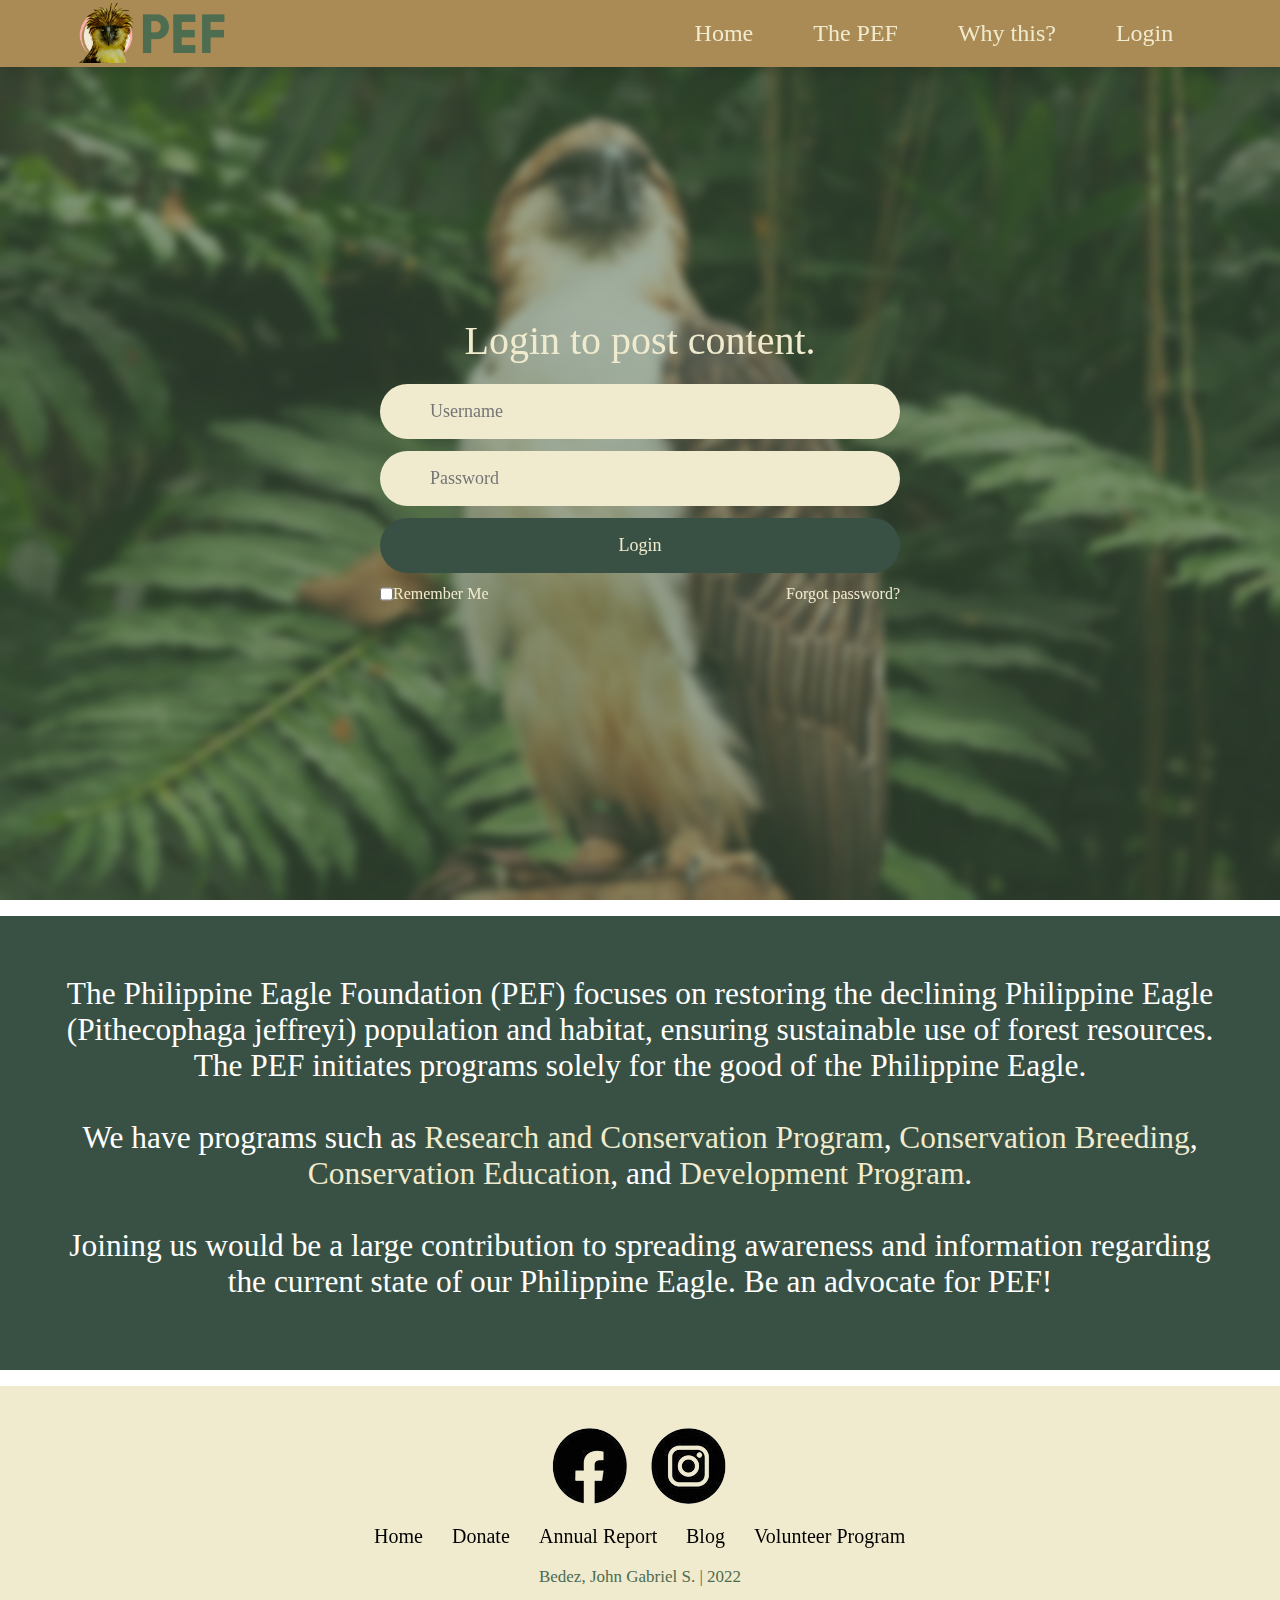
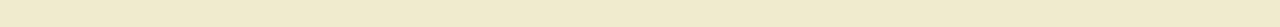
<file: index.html>
<!DOCTYPE html>
<html lang="en">
<html>
	<head>
		<meta charset="UTF-8">
		<meta http-equiv="X-UA-Compatible" content="IE-edge">
		<meta name="viewport" content="width=device-width, initial-scale=1.0"/>
		<title>Login | PEF</title>
		
		<link rel="stylesheet" href="styles/style_login.css">
		<link rel="icon" type="image/x-icon" href="images/icon.png">

		<link rel="stylesheet" media="screen" href="https://fontlibrary.org//face/glacial-indifference" type="text/css"/>
	</head>

	<body>
		<header>
			<a href="#" class="logo"><img src="images/logo.png" width="150px" alt="PEF Logo"></a>

			<nav>
				<ul>
					<li><a href="files/home.html">Home</a></li>
					<li><a href="files/pef.html">The PEF</a>
						<ul>
							<li><a href="files/pef.html">About Us</a></li>
							<li><a href="files/pef.html">History</a></li>
						</ul>
					</li>
					<li><a href="files/why.html">Why this?</a></li>
					<li><a href="index.html">Login</a></li>
				</ul>
			</nav>
		</header>

		<section class="login">
			<div class="wrapper"> 
				<div class="container">
					<h2 id="alert"></h2>
					<h1 class="text">Login to post content.</h1>
					<form id="form">
						<div class="input-field">
							<input type="text" class="input" placeholder="Username" id="username">
						</div>
				
						<div class="input-field">
							<input type="password" class="input" placeholder="Password" id="password">
						</div>
				
						<div class="input-field">
							<input type="submit" class="submit" value="Login" id="login" onsubmit="return validated()">
						</div>
					</form>

					<div class="two-col">
						<div class="left">
					   		<input type="checkbox" name="" id="check">
					   		<label for="check">Remember Me</label>
						</div>
						<div class="right">
							<label><a href="#">Forgot password?</a></label>
						</div>
					</div>

				</div>
			</div>
		</section>

		<section class="intro">
			<div class="text">
				<h1>The Philippine Eagle Foundation (PEF) focuses on restoring the declining Philippine Eagle (Pithecophaga jeffreyi) population and habitat, ensuring sustainable use of forest resources. The PEF initiates programs solely for the good of the Philippine Eagle. <br> <br> We have programs such as <a href="https://www.philippineeaglefoundation.org/conservation-services">Research and Conservation Program</a>, <a href="https://www.philippineeaglefoundation.org/conservation-breeding-2">Conservation Breeding</a>, <a href="https://www.philippineeaglefoundation.org/education">Conservation Education</a>, and <a href="https://www.philippineeaglefoundation.org/conservation-services">Development Program</a>. <br> <br>Joining us would be a large contribution to spreading awareness and information regarding the current state of our Philippine Eagle. Be an advocate for PEF!</h1>
			</div>
		</section>

		<footer>
			<div class="icons">
				<a href="https://www.facebook.com/phileaglefdn"><img id="fb" src="images/img_trans.png" width="1" height="1"></a>
				<a href="https://www.instagram.com/phileaglefdn/"><img id="ig" src="images/img_trans.png" width="1" height="1"></a></a>
			</div>

			<ul class="list">
				<li>
					<a href="#" class="hvr-grow">Home</a>
				</li>
				<li>
					<a href="https://www.philippineeaglefoundation.org/donate" class="hvr-grow">Donate</a>
				</li>
				<li>
					<a href="https://www.philippineeaglefoundation.org/annual-report-newsletter" class="hvr-grow">Annual Report</a>
				</li>
				<li>
					<a href="https://www.philippineeaglefoundation.org/resources" class="hvr-grow">Blog</a>
				</li>
				<li>
					<a href="https://www.philippineeaglefoundation.org/volunteer" class="hvr-grow">Volunteer Program</a>
				</li>
			</ul>

			<p class="copyright"> 
				Bedez, John Gabriel S. | 2022
			</p>
		</footer>
		<script src="scripts/scripts.js"></script>
	</body>

</html>
</file>
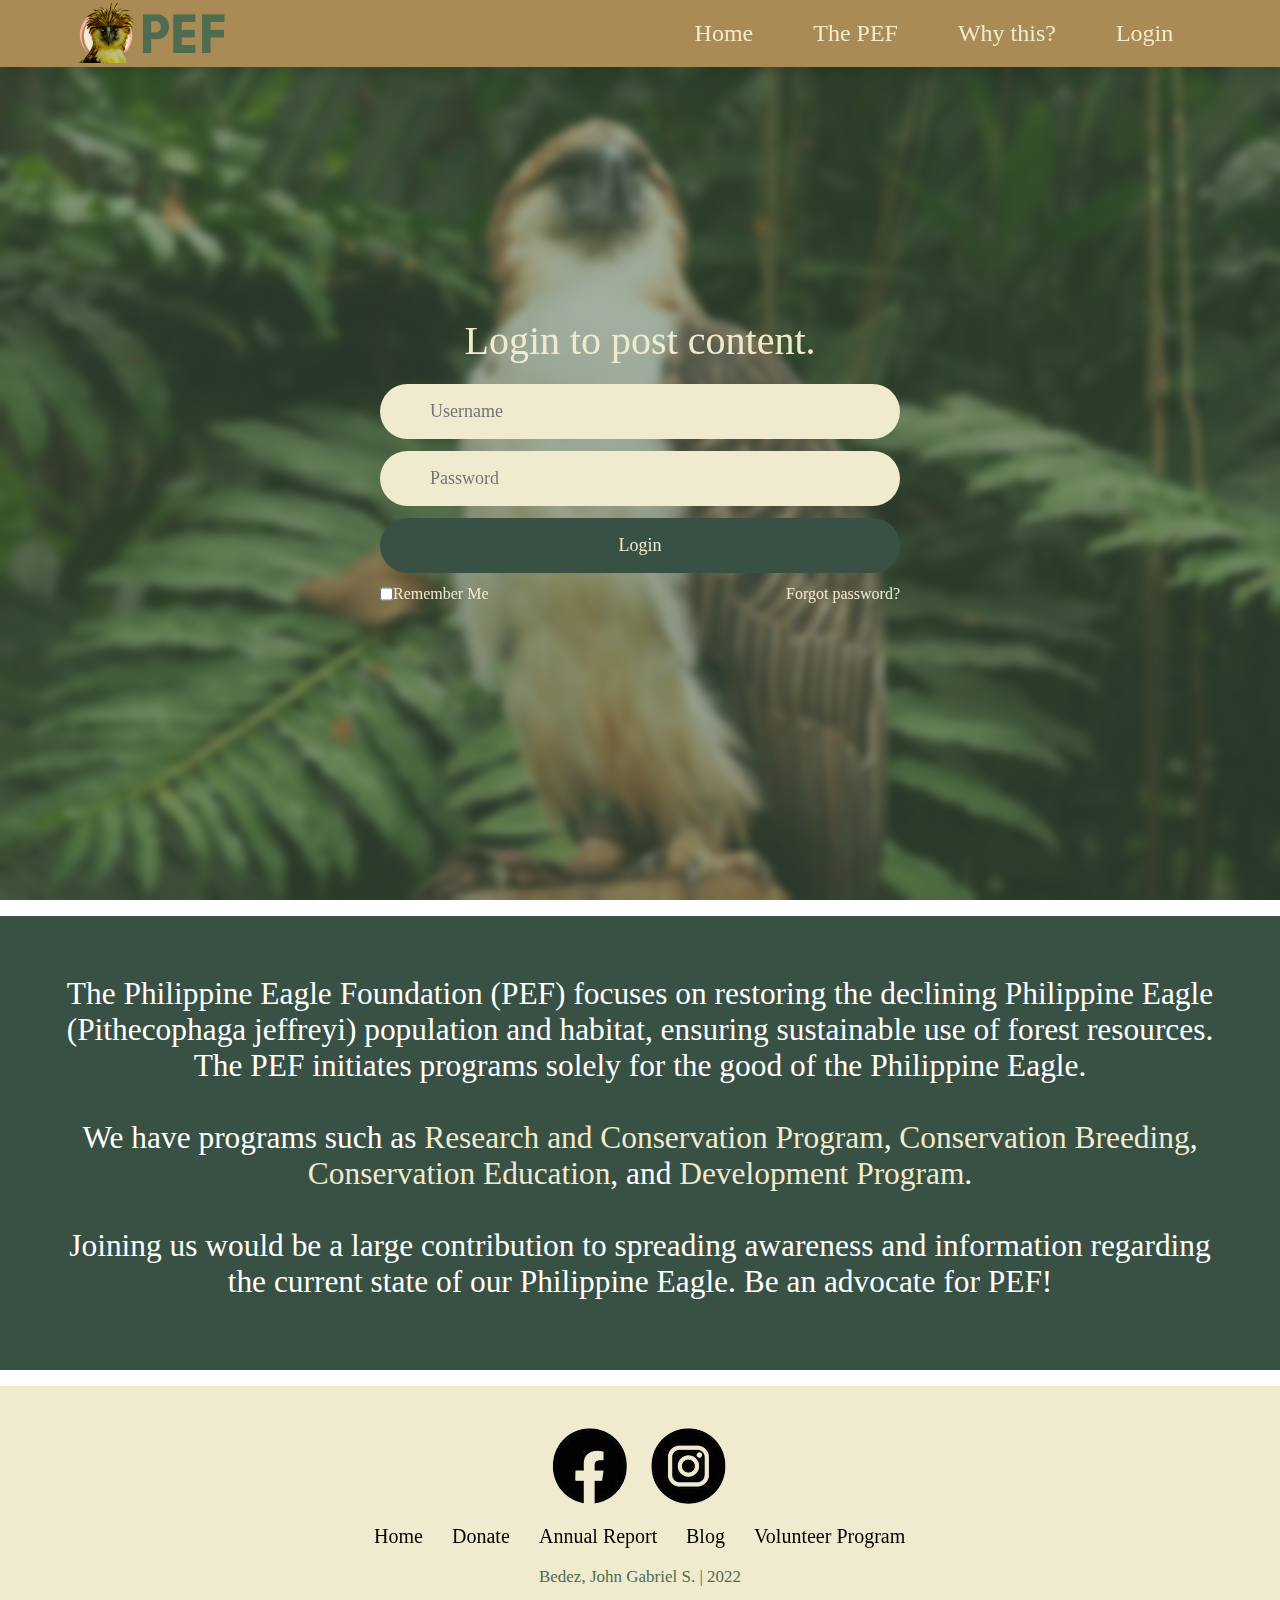
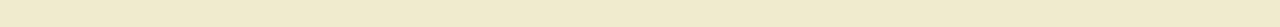
<file: login.html>
<!DOCTYPE html>
<html lang="en">
<html>
	<head>
		<meta charset="UTF-8">
		<meta http-equiv="X-UA-Compatible" content="IE-edge">
		<meta name="viewport" content="width=device-width, initial-scale=1.0"/>
		<title>Login | PEF</title>
		
		<link rel="stylesheet" href="styles/style_login.css">
		<link rel="icon" type="image/x-icon" href="images/icon.png">

		<link rel="stylesheet" media="screen" href="https://fontlibrary.org//face/glacial-indifference" type="text/css"/>
	</head>

	<body>
		<header>
			<a href="#" class="logo"><img src="images/logo.png" width="150px" alt="PEF Logo"></a>

			<nav>
				<ul>
					<li><a href="files/home.html">Home</a></li>
					<li><a href="files/pef.html">The PEF</a>
						<ul>
							<li><a href="files/pef.html">About Us</a></li>
							<li><a href="files/pef.html">History</a></li>
						</ul>
					</li>
					<li><a href="files/why.html">Why this?</a></li>
					<li><a href="login.html">Login</a></li>
				</ul>
			</nav>
		</header>

		<section class="login">
			<div class="wrapper"> 
				<div class="container">
					<h2 id="alert"></h2>
					<h1 class="text">Login to post content.</h1>
					<form id="form">
						<div class="input-field">
							<input type="text" class="input" placeholder="Username" id="username">
						</div>
				
						<div class="input-field">
							<input type="password" class="input" placeholder="Password" id="password">
						</div>
				
						<div class="input-field">
							<input type="submit" class="submit" value="Login" id="login" onsubmit="return validated()">
						</div>
					</form>

					<div class="two-col">
						<div class="left">
					   		<input type="checkbox" name="" id="check">
					   		<label for="check">Remember Me</label>
						</div>
						<div class="right">
							<label><a href="#">Forgot password?</a></label>
						</div>
					</div>

				</div>
			</div>
		</section>

		<section class="intro">
			<div class="text">
				<h1>The Philippine Eagle Foundation (PEF) focuses on restoring the declining Philippine Eagle (Pithecophaga jeffreyi) population and habitat, ensuring sustainable use of forest resources. The PEF initiates programs solely for the good of the Philippine Eagle. <br> <br> We have programs such as <a href="https://www.philippineeaglefoundation.org/conservation-services">Research and Conservation Program</a>, <a href="https://www.philippineeaglefoundation.org/conservation-breeding-2">Conservation Breeding</a>, <a href="https://www.philippineeaglefoundation.org/education">Conservation Education</a>, and <a href="https://www.philippineeaglefoundation.org/conservation-services">Development Program</a>. <br> <br>Joining us would be a large contribution to spreading awareness and information regarding the current state of our Philippine Eagle. Be an advocate for PEF!</h1>
			</div>
		</section>

		<footer>
			<div class="icons">
				<a href="https://www.facebook.com/phileaglefdn"><img id="fb" src="images/img_trans.png" width="1" height="1"></a>
				<a href="https://www.instagram.com/phileaglefdn/"><img id="ig" src="images/img_trans.png" width="1" height="1"></a></a>
			</div>

			<ul class="list">
				<li>
					<a href="#" class="hvr-grow">Home</a>
				</li>
				<li>
					<a href="https://www.philippineeaglefoundation.org/donate" class="hvr-grow">Donate</a>
				</li>
				<li>
					<a href="https://www.philippineeaglefoundation.org/annual-report-newsletter" class="hvr-grow">Annual Report</a>
				</li>
				<li>
					<a href="https://www.philippineeaglefoundation.org/resources" class="hvr-grow">Blog</a>
				</li>
				<li>
					<a href="https://www.philippineeaglefoundation.org/volunteer" class="hvr-grow">Volunteer Program</a>
				</li>
			</ul>

			<p class="copyright"> 
				Bedez, John Gabriel S. | 2022
			</p>
		</footer>
		<script src="scripts/scripts.js"></script>
	</body>

</html>
</file>
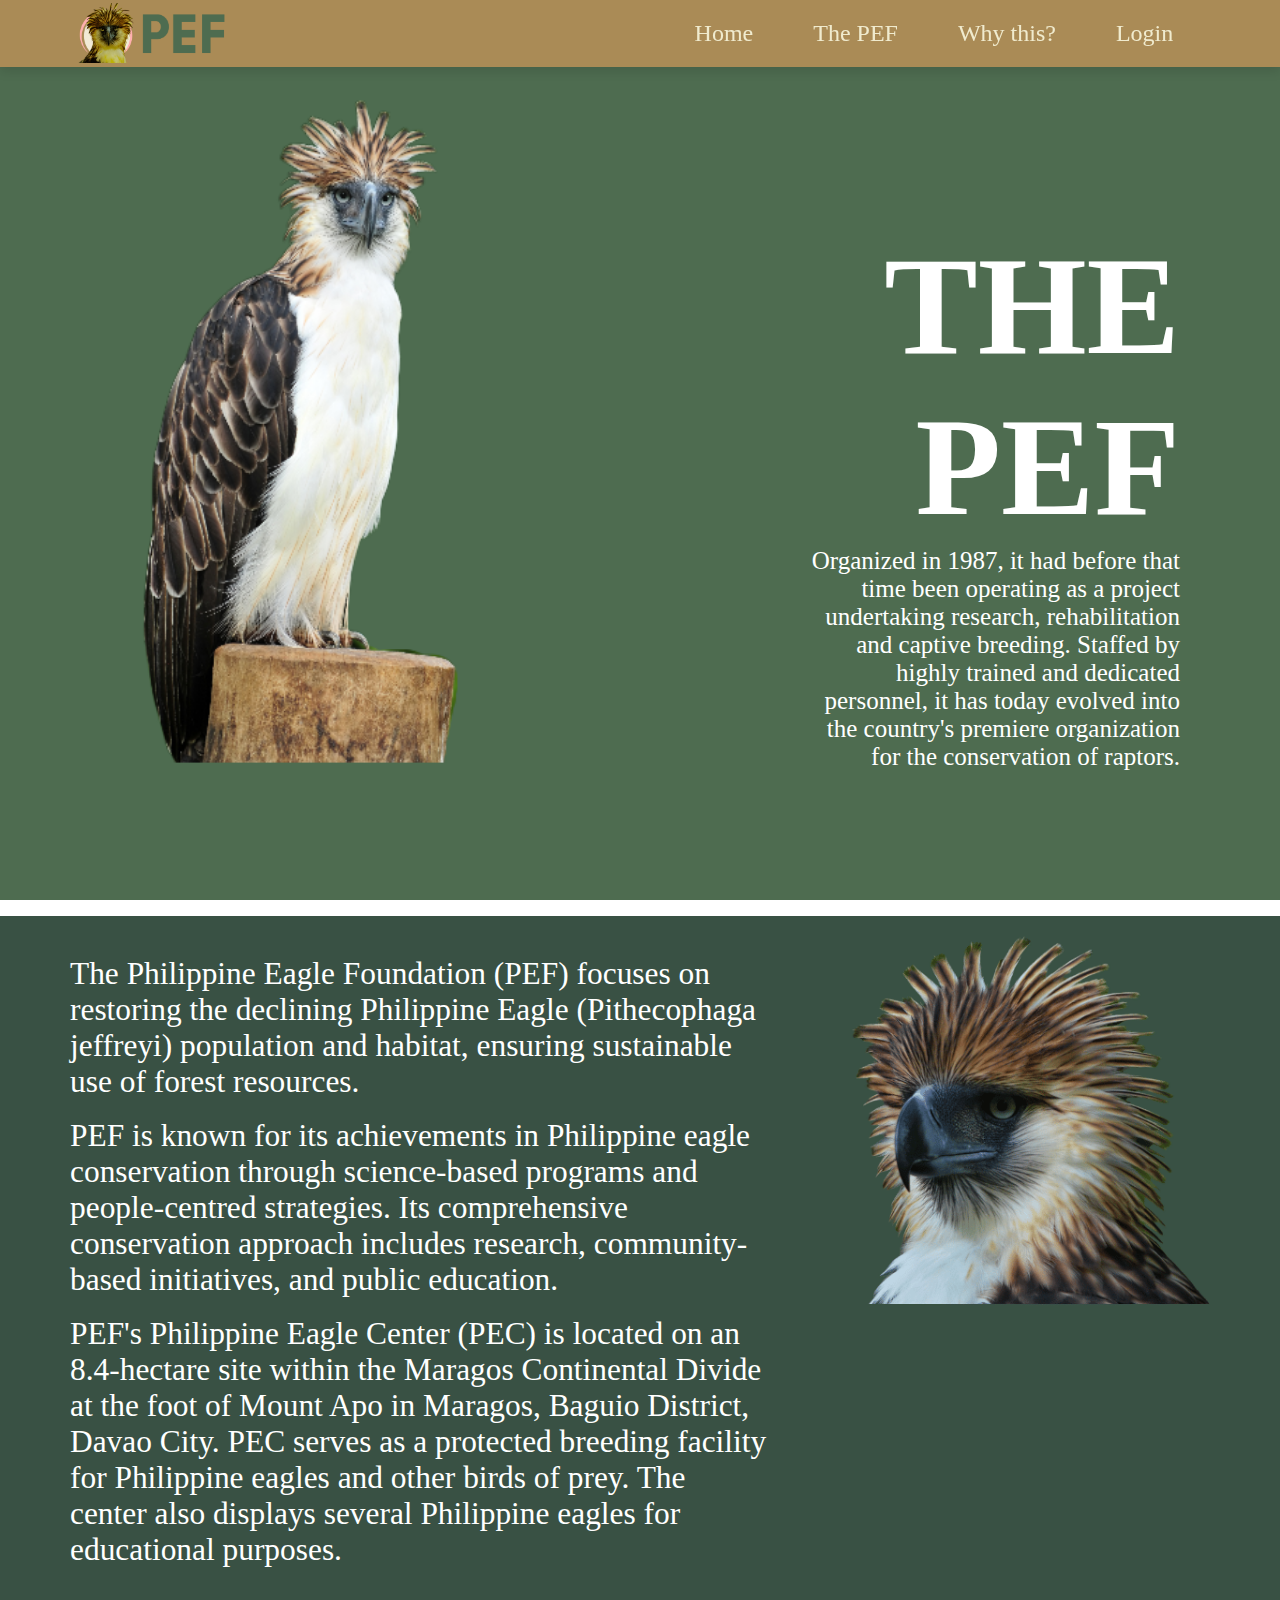
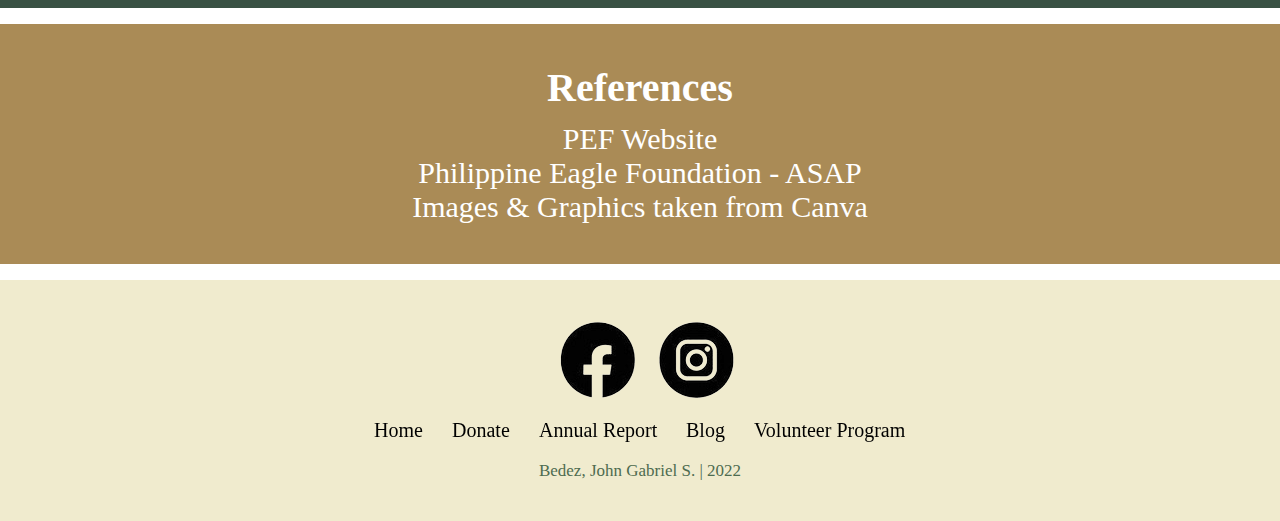
<file: files/home.html>
<!DOCTYPE html>
<html lang="en">
<html>
	<head>
		<meta charset="UTF-8">
		<meta name="viewport" content="width=device-width, initial-scale=1.0"/>
		<title>Philippine Eagle Foundation</title>
		<link rel="stylesheet" href="../styles/style_website.css">
		<link rel="icon" type="image/x-icon" href="../images/icon.png">

		<link rel="stylesheet" media="screen" href="https://fontlibrary.org//face/glacial-indifference" type="text/css"/>
	</head>

	<body>
		<header>
			<a href="#" class="logo"><img src="../images/logo.png" width="150px" alt="PEF Logo"></a>

			<nav>
				<ul>
					<li><a href="home.html">Home</a></li>
					<li><a href="pef.html">The PEF</a>
						<ul>
							<li><a href="pef.html">About Us</a></li>
							<li><a href="pef.html">History</a></li>
						</ul>
					</li>
					<li><a href="why.html">Why this?</a></li>
					<li><a href="../index.html">Login</a></li>
				</ul>
			</nav>
		</header>
		
		<section class="home">
			<div class="image">
				<img src="../images/home.png">
			</div>

			<div class="text">
				<h1>THE PEF</h1>

				<h3>Organized in 1987, it had before that time been operating as a project undertaking research, rehabilitation and captive breeding. Staffed by highly trained and dedicated personnel, it has today evolved into the country's premiere organization for the conservation of raptors.
				</h3>
			</div>
		</section>

		<section class="description">
			<div class="text">
				<h1>The Philippine Eagle Foundation (PEF) focuses on restoring the declining Philippine Eagle (Pithecophaga jeffreyi) population and habitat, ensuring sustainable use of forest resources. </h1> 
				<br>

				<h1>PEF is known for its achievements in Philippine eagle conservation through science-based programs and people-centred strategies. Its comprehensive conservation approach includes research, community-based initiatives, and public education. </h1> 
				<br>

				<h1>PEF's Philippine Eagle Center (PEC) is located on an 8.4-hectare site within the Maragos Continental Divide at the foot of Mount Apo in Maragos, Baguio District, Davao City. PEC serves as a protected breeding facility for Philippine eagles and other birds of prey. The center also displays several Philippine eagles	for educational purposes. </h1>
			</div>
		</section>

		<section class="references">
			<div class="text">
				<h1>References</h1>
				<br>

				<ul>
					<li><a href="https://www.philippineeaglefoundation.org">PEF Website</li>
					<li><a href="https://speciesonthebrink.org/partners/philippine-eagle-foundation/">Philippine Eagle Foundation - ASAP</li>
					<li><a href="https://www.canva.com">Images & Graphics taken from Canva</li>
				</ul>
			</div>

		</section>

		<footer>
			<div class="icons">
				<a href="https://www.facebook.com/phileaglefdn"><img id="fb" src="../images/img_trans.png" width="1" height="1"></a>
				<a href="https://www.instagram.com/phileaglefdn/"><img id="ig" src="../images/img_trans.png" width="1" height="1"></a></a>
			</div>

			<ul class="list">
				<li>
					<a href="#" class="hvr-grow">Home</a>
				</li>
				<li>
					<a href="https://www.philippineeaglefoundation.org/donate" class="hvr-grow">Donate</a>
				</li>
				<li>
					<a href="https://www.philippineeaglefoundation.org/annual-report-newsletter" class="hvr-grow">Annual Report</a>
				</li>
				<li>
					<a href="https://www.philippineeaglefoundation.org/resources" class="hvr-grow">Blog</a>
				</li>
				<li>
					<a href="https://www.philippineeaglefoundation.org/volunteer" class="hvr-grow">Volunteer Program</a>
				</li>
			</ul>

			<p class="copyright"> 
				Bedez, John Gabriel S. | 2022
			</p>
		</footer>	
	</body>

</html>
</file>
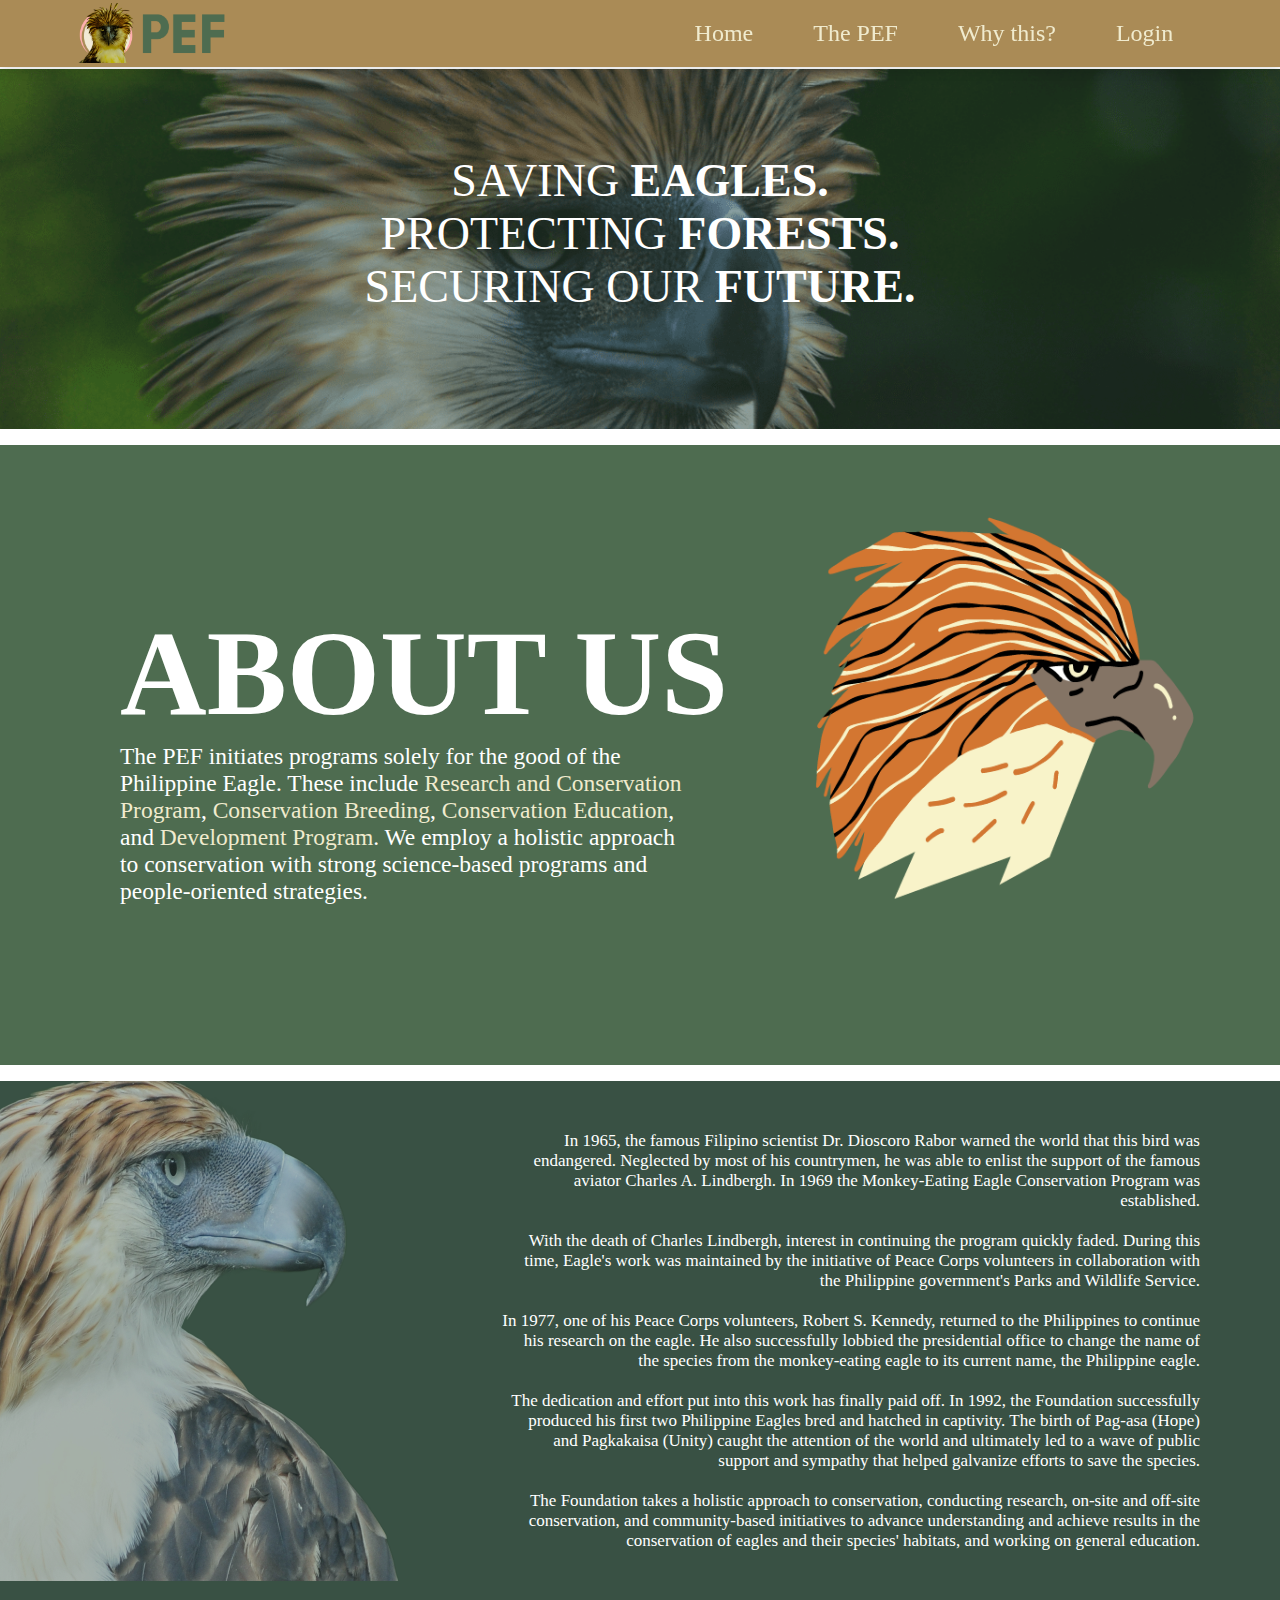
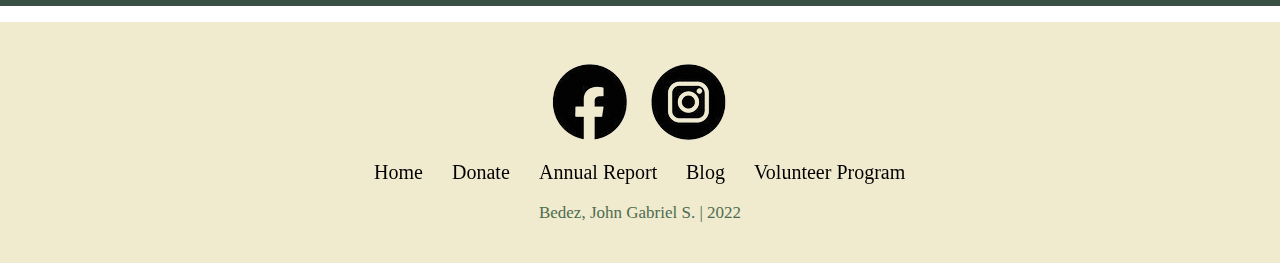
<file: files/pef.html>
<!DOCTYPE html>
<html lang="en">
<html>
	<head>
		<meta charset="UTF-8">
		<meta name="viewport" content="width=device-width, initial-scale=1.0"/>
		<title>The PEF | PEF</title>
		<link rel="stylesheet" href="../styles/style_website.css">
		<link rel="icon" type="image/x-icon" href="../images/icon.png">

		<link rel="stylesheet" media="screen" href="https://fontlibrary.org//face/glacial-indifference" type="text/css"/>
	</head>

	<body>
		<header>
			<a href="#" class="logo"><img src="../images/logo.png" width="150px" alt="PEF Logo"></a>

			<nav>
				<ul>
					<li><a href="home.html">Home</a></li>
					<li><a href="pef.html">The PEF</a>
						<ul>
							<li><a href="pef.html">About Us</a></li>
							<li><a href="pef.html">History</a></li>
						</ul>
					</li>

					<li><a href="why.html">Why this?</a></li>
					<li><a href="../index.html">Login</a></li>
				</ul>
			</nav>

		</header>

		<section class="banner">
			<div class="heading">
				<h1>Saving <span>Eagles.</span></h1>
				<h1>Protecting <span>Forests.</span><h1>
				<h1>Securing Our <span>Future.</span></h1>
			</div>
		</section>

		<section class="about">
			<div class="text">
				<h1>ABOUT US</h1>

				<h3>The PEF initiates programs solely for the good of the Philippine Eagle. These include <a href="https://www.philippineeaglefoundation.org/conservation-services">Research and Conservation Program</a>, <a href="https://www.philippineeaglefoundation.org/conservation-breeding-2">Conservation Breeding</a>, <a href="https://www.philippineeaglefoundation.org/education">Conservation Education</a>, and <a href="https://www.philippineeaglefoundation.org/conservation-services">Development Program</a>. We employ a holistic approach to conservation with strong science-based programs and people-oriented strategies.
				</h3>
			</div>
		</section>

		<section class="history">
			<div class="image">
				<img src="../images/history.png">
			</div>

			<div class="text">
				<p>In 1965, the famous Filipino scientist Dr. Dioscoro Rabor warned the world that this bird was endangered. Neglected by most of his countrymen, he was able to enlist the support of the famous aviator Charles A. Lindbergh. In 1969 the Monkey-Eating Eagle Conservation Program was established. </p>
				<br>

				<p>With the death of Charles Lindbergh, interest in continuing the program quickly faded. During this time, Eagle's work was maintained by the initiative of Peace Corps volunteers in collaboration with the Philippine government's Parks and Wildlife Service. </p>
				<br>

				<p>In 1977, one of his Peace Corps volunteers, Robert S. Kennedy, returned to the Philippines to continue his research on the eagle. He also successfully lobbied the presidential office to change the name of the species from the monkey-eating eagle to its current name, the Philippine eagle. </p>
				<br>

				<p>The dedication and effort put into this work has finally paid off. In 1992, the Foundation successfully produced his first two Philippine Eagles bred and hatched in captivity. The birth of Pag-asa (Hope) and Pagkakaisa (Unity) caught the attention of the world and ultimately led to a wave of public support and sympathy that helped galvanize efforts to save the species. </p>
				<br>

				<p>The Foundation takes a holistic approach to conservation, conducting research, on-site and off-site conservation, and community-based initiatives to advance understanding and achieve results in the conservation of eagles and their species' habitats, and working on general education. </p>
			</div>
		</section>

		<footer>
			<div class="icons">
				<a href="https://www.facebook.com/phileaglefdn"><img id="fb" src="../images/img_trans.png" width="1" height="1"></a>
				<a href="https://www.instagram.com/phileaglefdn/"><img id="ig" src="../images/img_trans.png" width="1" height="1"></a></a>
			</div>

			<ul class="list">
				<li>
					<a href="#" class="hvr-grow">Home</a>
				</li>
				<li>
					<a href="https://www.philippineeaglefoundation.org/donate" class="hvr-grow">Donate</a>
				</li>
				<li>
					<a href="https://www.philippineeaglefoundation.org/annual-report-newsletter" class="hvr-grow">Annual Report</a>
				</li>
				<li>
					<a href="https://www.philippineeaglefoundation.org/resources" class="hvr-grow">Blog</a>
				</li>
				<li>
					<a href="https://www.philippineeaglefoundation.org/volunteer" class="hvr-grow">Volunteer Program</a>
				</li>
			</ul>

			<p class="copyright">
				Bedez, John Gabriel S. | 2022
			</p>
		</footer>	
	</body>

</html>
</file>
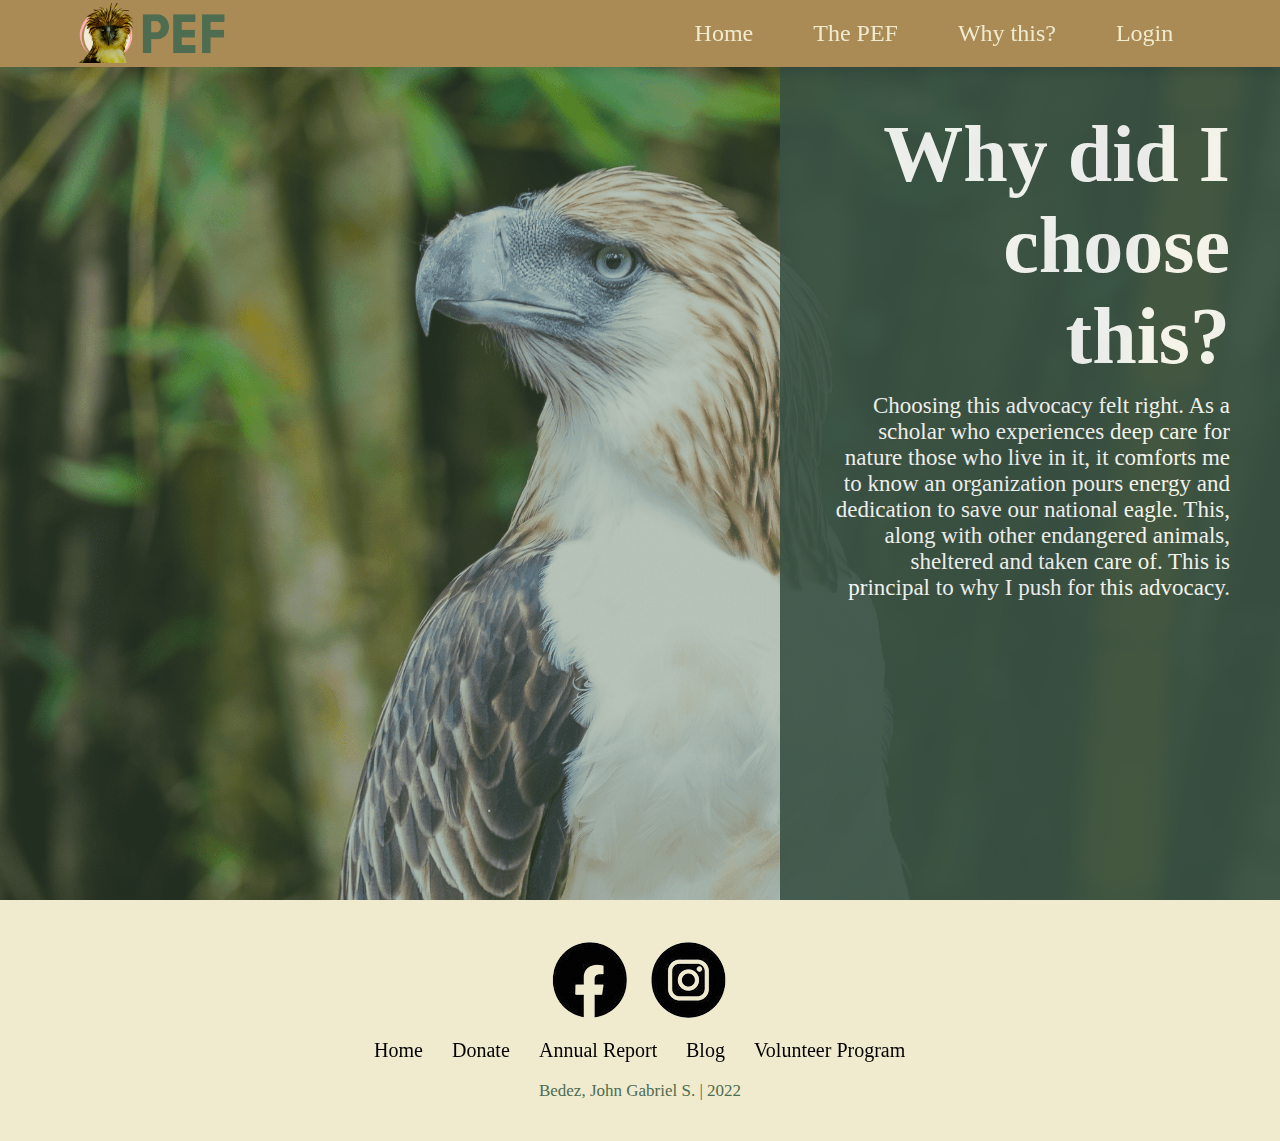
<file: files/why.html>
<!DOCTYPE html>
<html lang="en">
<html>
	<head>
		<meta charset="UTF-8">
		<meta name="viewport" content="width=device-width, initial-scale=1.0"/>
		<title>Why this? | PEF</title>
		<link rel="stylesheet" href="../styles/style_website.css">
		<link rel="icon" type="image/x-icon" href="../images/icon.png">

		<link rel="stylesheet" media="screen" href="https://fontlibrary.org//face/glacial-indifference" type="text/css"/>
	</head>

	<body>
		<header>
			<a href="#" class="logo"><img src="../images/logo.png" width="150px" alt="PEF Logo"></a>

			<nav>
				<ul>
					<li><a href="home.html">Home</a></li>
					<li><a href="pef.html">The PEF</a>
						<ul>
							<li><a href="pef.html">About Us</a></li>
							<li><a href="pef.html">History</a></li>
						</ul>
					</li>

					<li><a href="why.html">Why this?</a></li>
					<li><a href="../index.html">Login</a></li>
				</ul>
			</nav>
		</header>

		<section class="why">
			<div class="text">
				<h1>Why did I choose this?</h1>
				<br>
				<h3>Choosing this advocacy felt right. As a scholar who experiences deep care for nature those who live in it, it comforts me to know an organization pours energy and dedication to save our national eagle. This, along with other endangered animals, sheltered and taken care of. This is principal to why I push for this advocacy.</h3>
			</div>
		</section>

		<footer>
			<div class="icons">
				<a href="https://www.facebook.com/phileaglefdn"><img id="fb" src="../images/img_trans.png" width="1" height="1"></a>
				<a href="https://www.instagram.com/phileaglefdn/"><img id="ig" src="../images/img_trans.png" width="1" height="1"></a></a>
			</div>

			<ul class="list">
				<li>
					<a href="#" class="hvr-grow">Home</a>
				</li>
				<li>
					<a href="https://www.philippineeaglefoundation.org/donate" class="hvr-grow">Donate</a>
				</li>
				<li>
					<a href="https://www.philippineeaglefoundation.org/annual-report-newsletter" class="hvr-grow">Annual Report</a>
				</li>
				<li>
					<a href="https://www.philippineeaglefoundation.org/resources" class="hvr-grow">Blog</a>
				</li>
				<li>
					<a href="https://www.philippineeaglefoundation.org/volunteer" class="hvr-grow">Volunteer Program</a>
				</li>
			</ul>

			<p class="copyright">
				Bedez, John Gabriel S. | 2022
			</p>
		</footer>		
	</body>

</html>
</file>
<file: styles/style_login.css>
@import url(style_website.css);

.login {
    position: relative;
    min-height: 100vh;
    background-color: var(--green);;
}

.login::before {
    content: "";
	background: url(../images/login.png) no-repeat;
    opacity: 0.5;
	background-position: center;
	background-size: cover;
	background-attachment: fixed;
    position: absolute;
    top: 0px;
    right: 0px;
    bottom: 0px;
    left: 0px;
}

.login .wrapper {
    position: relative;
    backdrop-filter: blur(4px);
	display: flex;
	justify-content: center;
	align-items: center;
	min-height: 100vh;
}

.login .wrapper .container {
	width: 550px;
	display: flex;
	flex-direction: column;
	padding: 0 15px 0 15px;
}

.text {
    color: var(--beige);
    font-size: 40px;
    display: flex;
    justify-content: center;
    padding: 10px 0 20px 0;
}

#alert {
    color: rgb(210, 231, 108);
    font-size: 20px;
    display: flex;
    justify-content: center;
    padding: 0px 0 10px 0;
}

.input-field .input {
    height: 55px;
    width: 100%;
    border-radius: 30px;
    color: var(--darkgreen);
    font-size: 18px;
    padding: 0 0 0 50px;
	margin-bottom: 12px;
}

#username {
    background: var(--beige);
}

#password {
    background: var(--beige);
}

.input-field .input:hover {
    box-shadow: 1px 5px 7px 1px rgba(0, 0, 0, 0.2);
}

.submit {
    border-radius: 30px;
    font-size: 18px;
    height: 55px;
    width: 100%;
    color: var(--beige);
    background: var(--darkgreen);
    cursor: pointer;
    transition: .3s;
}

.submit:hover {
    box-shadow: 1px 5px 7px 1px rgba(0, 0, 0, 0.2);
}

.two-col {
    display: flex;
    flex-direction: row;
    justify-content: space-between;
    color: var(--beige);
    font-size: 16px;
    margin-top: 12px;
}

.left {
    display: flex;
}

.two-col label a {
    text-decoration: none;
	color: var(--beige);
}

.intro {
    padding: 50px 60px;
	margin-top: 16px;
    margin-bottom: 16px;
	width: 100%;
	background-color: var(--darkgreen);
    text-align: center;
}

.intro .text {
	color: white;
	font-size: 1.57rem;
	width: 100%;
}

.intro .text a {
	color: var(--beige);
}

.intro .text a:hover {
	text-decoration: underline;
}
</file>
<file: styles/style_website.css>
:root {
	--darkgreen: #395144;
	--green: #4E6C50;
	--brown: #AA8B56;
	--beige: #F0EBCE;
	--box-shadow: 0 .5rem 1rem rgb(0,0,0,.1);
	--border: .2rem solid rgb(0,0,0,.1);
	--outline: .1rem solid rgb(0,0,0,.1);
	--outline-hover: .2rem solid var(--darkgreen);
}

.hvr-grow {
	display: inline-block;
  	vertical-align: middle;
	-webkit-transform: perspective(1px) translateZ(0);
	transform: perspective(1px) translateZ(0);
	box-shadow: 0 0 1px rgba(0, 0, 0, 0);
	-webkit-transition-duration: 0.3s;
	transition-duration: 0.3s;
	-webkit-transition-property: transform;
	transition-property: transform;
}

.hvr-grow:hover, .hvr-grow:focus, .hvr-grow:active {
	-webkit-transform: scale(1.1);
	transform: scale(1.1);
}

* {
	margin: 0;
	padding: 0;
	box-sizing: border-box;
	font-family: 'GlacialIndifferenceRegular';
	font-weight: normal;
  	font-style: normal;
	text-decoration: none;
	outline: none;
	border: none;
}

html {
	font-size: 62.5%;
	overflow-x: hidden;
	scroll-behavior: smooth;
	scroll-padding-top: 7rem;
}

header {
	position: fixed;
	top:0; left:0; right: 0;
	z-index: 1000;
	display: flex;
	align-items: center;
	justify-content: space-between;
	background:var(--brown);
	box-shadow: var(--box-shadow);
	padding: 0 6%;
}

header nav ul {
	list-style: none;
}

header nav ul li {
	position: relative;
	float: left;
}

header nav ul li a {
	font-size: 24px;
	padding: 20px 30px;
	color:var(--beige);
	display: block;
}

header nav ul li a:hover{
	color:var(--green);
	background: var(--beige);
}

header nav ul li ul {
	position: absolute;
	left: 0;
	width: 200px;
	background: var(--brown);
	display: none;
}

header nav ul li ul li {
	width: 100%;
	border-top: 1px solid rgba(0, 0, 0, .1);
}

header nav ul li:focus-within > ul,
header nav ul li:hover > ul {
	display: initial;
}

.home {
	min-height: 100vh;
	background: var(--green) no-repeat;
	background-position: center;
	background-size: cover;
}

.home .text {
	padding: 225px 100px 100px 800px;
	color: white;
	text-align: right;
}

.home .text h1 {
	font-weight: bold;
	font-size: 14rem;
}

.home .text h3 {
	font-size: 2.5rem;
}

.home .image {
	position: relative;
	float: left;
	transform: scale(1.4);
	top: 162.8px;
	left: 160px;
}

.description {
	margin-top: 16px;
	width: 100%;
	background-image: url(../images/desc.png);
	background-size: cover;
}

.description .text {
	padding: 40px 0px 40px 70px;
	color: white;
	font-size: 1.57rem;
	width: 60%;
}

.references {
	margin-top: 16px;
	margin-bottom: 16px;
	width: 100%;
	background: var(--brown);
	color: white;
	text-align: center;	
}

.references .text{
	padding: 40px 0px 40px 0px;
}

.references h1 {
	font-size: 4rem;
	font-weight: bold;
}

.references li a{
	color: white;
	font-size: 3rem;
}

.references li a:hover{
	color: var(--beige);
	text-decoration: underline;
}

.banner {
	min-height: 40vh;	
	margin-top: 69px;
	width: 100%;
	background-color: var(--darkgreen);
	position: relative;
}

.banner::before {
	content: "";
	background-image: url(../images/banner.png);
	background-position: center;
	background-size: cover;
	opacity: 60%;
	position: absolute;
    top: 0px;
    right: 0px;
    bottom: 0px;
    left: 0px;
}

.banner .heading {
	padding-top: 85px;
	text-align: center;
	text-transform: uppercase;
	font-size: 2.3rem;
	color: white;
	position: relative;
}

.banner span {
	font-weight: bold;
}

.about {
	padding: 60px 20px;
	margin-top: 16px;
	width: 100%;
	background-image: url(../images/about.png);
	background-size: cover;
}

.about .text {
	padding: 100px 0px 100px 100px;
	color: white;
}

.about .text h1 {
	font-weight: bold;
	font-size: 12rem;
}

.about .text h3 {
	font-size: 2.35rem;
	width: 50%;
}

.about .text a {
	color: var(--beige);
}

.about .text a:hover {
	text-decoration: underline;
}

.history {
	clear:both;
	padding-bottom: 4.5px;
	margin-top: 16px;
	margin-bottom: 16px;
	width: 100%;
	background: var(--darkgreen);
}

.history .image {
	float: left;
	opacity: 60%;
}

.history .text {
	padding: 50px 80px 50px 450px;
	color: white;
	font-size: 1.7rem;
}

.history .text p {
	text-align: right;
}

.why {
	position: relative;
	min-height: 100vh;
	background-color: var(--green);
}

.why::before {
	content: "";
	min-height: 100vh;
	background-position: center;
	background-size: cover;
	background-image: url(../images/why.png);
	opacity: 0.6;
	position: absolute;
    top: 0px;
    right: 0px;
    bottom: 0px;
    left: 0px;
}

.why .text {
	padding: 109px 50px 81px 50px;
	position: relative;
	color: white;
	text-align: right;
	background: var(--darkgreen);
	min-height: 100vh;
	width: 500px;
	opacity: 90%;
	float: right;
}

.why .text h1{
	font-weight: bold;
	font-size: 8rem;
}

.why .text h3{
	font-size: 2.3rem;
}

footer {
	clear: both;
	padding: 40px 0;
	background-color: var(--beige);
	text-transform: capitalize;
}

footer .icons {
	text-align: center;
}

footer .icons a {
	margin: 0 8px;
}

footer ul {
	margin-top: 10px;
	padding: 0;
	list-style: none;
	font-size: 2rem;
	line-height: 1.6;
	margin-bottom: 0;
	text-align: center;
}

footer ul a {
	color: inherit;
	text-decoration: none;
}

footer ul li {
	display: inline-block;
	padding: 0 12px;
}

footer ul li:hover {
	color: var(--green);
}

footer .copyright {
	margin-top: 15px;
	text-align: center;
	font-size: 1.7rem;
	color: var(--green);
}

#fb {
	width: 80px;
	height: 80px;
	background: url(../images/sprite.png) -455px -373px;
}

#fb:hover {
	background: url(../images/sprite.png) -455px -268px;
}

#ig {
	width: 80px;
	height: 80px;
	background: url(../images/sprite.png) -87px -373px;
}

#ig:hover {
	background: url(../images/sprite.png) -87px -268px;
}
</file>
